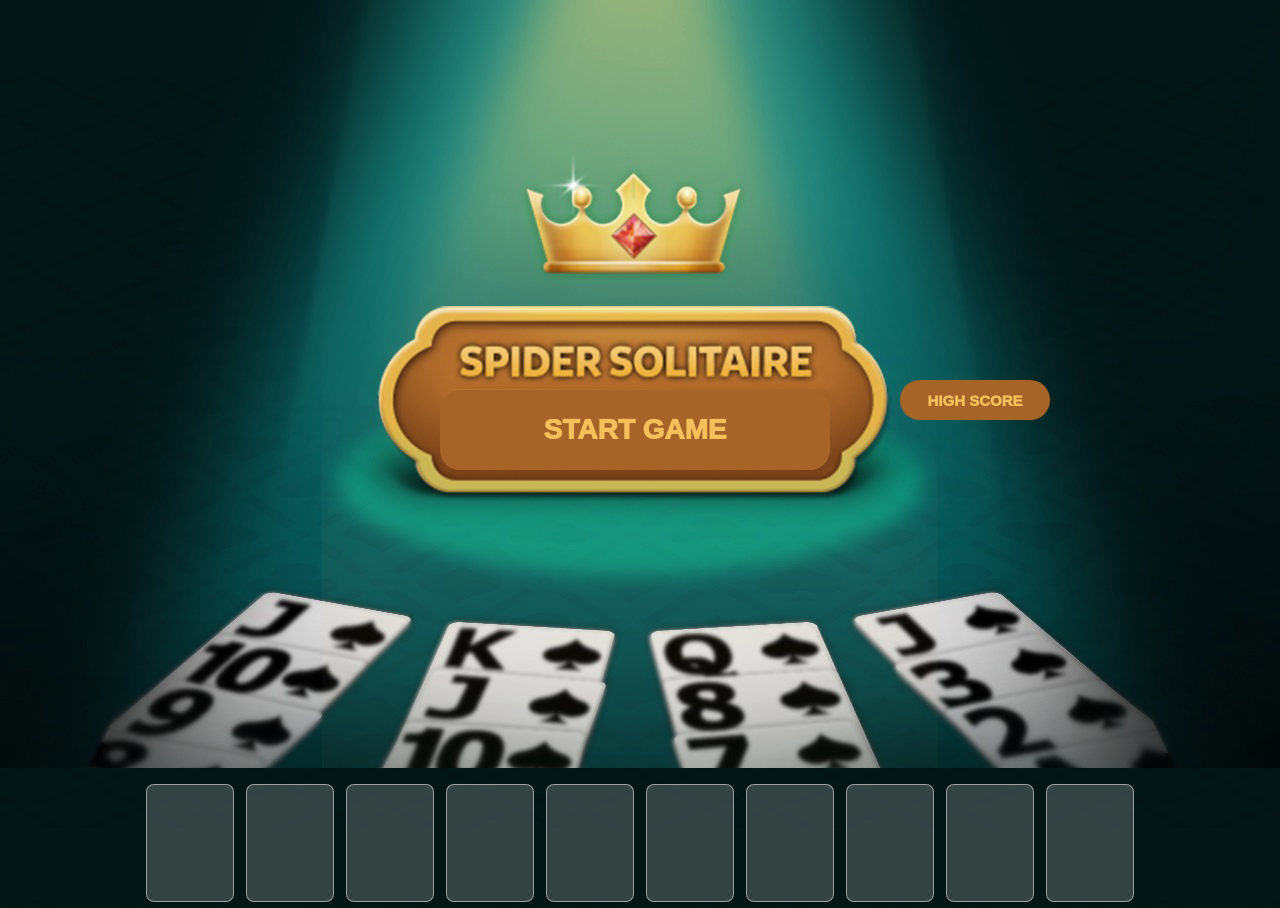
<file: index.html>
<!DOCTYPE html>

<html>
	<head>
		<title>Spider Solitaire</title>

		<meta name="viewport" content="width=device-width, initial-scale=1.0">

		<!-- CSS Files Link-->
		<link rel="stylesheet" type="text/css" href="css/reset.css">
		<link rel="stylesheet" type="text/css" href="css/style.css">
		<link rel="stylesheet" type="text/css" href="css/cards.css">
	</head>
	<body>
		<div class = "home-screen">

			<button id="start-btn">
				<label>Start Game</label>
			</button>

			<button id = "high-score-btn">High Score</button>
			
			<div id = "scoreBoard" class = "score-board">	
				<h2>Score Board</h2>
				Rank    <span style="float:right;">Number of Moves</span>
				<ol id = "high-scores">
				</ol>				
				<div class="faq-close" title="close" onclick="dealer.closeScoreBoard()"></div>
			</div>
		</div>

		<form action = "index.html" name = "startGame" id = "startGame" class = "start-form">
			<div class="title">Choose a Difficulty Level</div>
			<label class="game-option">
				<input type="radio" name="radioBtn" value = "1" checked>
				<span class="suit one">One suit</span>
			</label>
			<label class="game-option">
				<input type="radio" name="radioBtn" value = "2">
				<span class="suit two">Two suits</span>
			</label>
			<label class="game-option">
				<input type="radio" name="radioBtn" value = "4">
				<span class="suit four">Four suits</span>
			</label>
			<input type="submit" value="Play">
		</form>


		<div class="congratulation">
			<canvas id="canvas">ttt</canvas>
		</div>

		<div class="wrapper">
			<div class="timer">
				<label>Time</label>
				<label id="minutes">00</label>:<label id="seconds">00</label>
			</div>
			<div class="score">
				<label>Moves: </label>
				<label id="score">0</label>
			</div>

			<ul class="column" data-height=""></ul>
			<ul class="column" data-height=""></ul>
			<ul class="column" data-height=""></ul>
			<ul class="column" data-height=""></ul>
			<ul class="column" data-height=""></ul>
			<ul class="column" data-height=""></ul>
			<ul class="column" data-height=""></ul>
			<ul class="column" data-height=""></ul>
			<ul class="column" data-height=""></ul>
			<ul class="column" data-height=""></ul>

			<div class="offside">
				<ul class="source" id="source"></ul>
				<ul class="dropout" id="dropout"></ul>
			</div>
		</div>

		<div class="control-panel opaque">
			<button class="btn-hint">Hint</button>
			<button class="btn-new">Restart Game</button>
			<button class="btnFaq" onclick="dealer.showFaq()">FAQ</button>			
		</div>

		<div id="faq" class="faq">
			<h1>Frequently Asked Questions</h1>

			<h2>Purpose of the game</h2>
			<p>Remove all 	cards from the playing field in the fewest moves.</p>

			<h2>Rules of the game</h2>
			<p>
				For solitaire, 2 decks of 52 cards are required. Initially, 54 cards are evenly decomposed into 10 columns  and the remaining 50 are added to 5 heaps of 10. In each column, all but the upper ones are closed. You can move cards from a column to a column. Maps are moved according to the following rules:
			</p>
			<ol>
				<li>On an empty space, you can move the top card of any column.</li>
				<li>The top card of the column can be moved to the next highest card, regardless of its suit and color.</li>
				<li>A stack of cards of the same suit, lying in order, can be moved as one card.</li>
			</ol>
			<p>
				If the top closed card of any column is released, it automatically opens. As soon as a column appears from the cards of the same suit collected in order, this column is removed into the house. Permitted at any time, when there are no empty columns, take one of the piles stacked on 10 cards and scatter these cards one at a time in each column.
			</p>
			<p>
				There are 3 levels of difficulty. On the first, all cards have the same suit - peaks (each card repeats 8 times); on the second, all cards have two different suits - peaks and hearts. At the last level of difficult	y, you will have to deal with two full decks with 4 suits.
			</p>
			<div class="faq-close" title="close" onclick="dealer.closeFaq()"></div>
		</div>
		<div class="faq-shadow"></div>



		<ul class="drag-el" id="drag-el"></ul>


		<script src="js/cardDeck.js"></script>
		<script src="js/cardDealer.js"></script>
		<script src="js/cardAnimation.js"></script>
		<script src="js/timeCounter.js"></script>
		<script src="js/dragEvent.js"></script>
		<script src="js/sound.js"></script>

		<script src="js/victoryAnimation.js"></script>
		<script src="js/script.js"></script>
	</body>
</html>
</file>
<file: css/style.css>
body {
	overflow: hidden;
	background: url(../images/background.png) #468a5d;
}

.home-screen {
	background: url('../images/homescreen1.jpg') ;
	/*	display: table;*/
	width: 1366px;
	height: 768px;
}

.home-screen button {
	width: 390px;
	height: 80px;
	padding: 10px;
	font-size: 28px;
	font-weight: 1000;
	text-transform: uppercase;
	top: 390px;
	left: 440px;
	cursor: pointer;
	color: #f6bf5b;
	background: #a66428;
	border-radius: 20px;
	position: absolute;
}

.home-screen button:hover, .home-screen button#high-score-btn:hover {
	background: #774218;
}

.home-screen button label {
	cursor: pointer;
}

.home-screen button#high-score-btn {
	width: 150px;
	height: 40px;
	padding: 10px;
	font-size: 15px;
	font-weight: 1100;
	text-transform: uppercase;
	top: 380px;
	left: 900px;
	position: absolute;
	cursor: pointer;
	color: #f6bf5b;
	background: #a66428;
	border-radius: 20px;
}



.wrapper {
	width: 1000px;
	margin: -20px auto;
}

.column {
	width: 100px;
	min-height: 120px;
	padding-top: 40px;
	float: left;
	/*	border: 1px solid #000;*/
	position: relative; /* 添加：使伪元素定位基于列 */
}

/* 在每列下方显示一个浅色背景框，帮助区分 10 个牌位 */
.column::before {
	content: "";
	position: absolute;
	left: 6px;
	right: 6px;
	top: 36px;    /* 与 padding-top 协调 */
	bottom: 6px;
	background: rgba(255, 255, 255, 0.2); /* 调整为更明显的浅色背景 */
	border: 1px solid rgba(255, 255, 255, 0.5); /* 更明显的边框颜色 */
	border-radius: 8px;
	pointer-events: none;
	z-index: 0;
}

/* 确保牌在浅色框之上渲染 */
.column .card,
.column .card:first-child {
	position: relative;
	z-index: 1;
}

.start-form {
	width: 800px;
	height: 520px;
	display: block;
	box-sizing: border-box; /*padding and border included in total height and width*/
	margin-top: 100px;
	padding: 20px 25px;
	background-color: #E7E7E7;
	border: 5px solid #074744;
	font-family: Georgia, serif;
	box-shadow: 0 0 12px 5px rgba(0,0,0,0.6);
	left: 50%;
	top: 50%;
	transform: translate(-50%,-75%);
	position: absolute;
	display: none;
}

input[type=radio] {
	border: 0px;
	width: 25px;
	height: 25px;

}

.start-form .title {
	margin-top: 20px;
	margin-bottom: 50px;
	font-size: 32px;
	text-align: center;
	font-weight: bold;
}

.start-form .game-option{
	display: block;
	margin-bottom: 20px;
	font-size: 30px;
	height: 70px;
	line-height: 70px;
	cursor: pointer;
	margin-left: 40px;
}

.start-form .game-option:hover, .start-form .game-option:active {
	background: #045c58;
	color: #e7e7e7;
}

.start-form input[type="submit"] {
	width: 200px;
	height: 52px;
	margin-top: 5px;
	font-size: 28px;
	cursor: pointer;
	text-align: center;
	margin-left: 50%;
	margin-top: 20px;
	transform: translate(-50%, 0);
	background: #021615;
	color: #E7E7E7;
	border-radius: 5px;
	box-shadow: 0px 13px 24px 6px rgba(0,0,0,0.79);
}

.start-form input[type="submit"]:hover {
	background: #045c58;;
}


.start-form .suit {
	display: inline-block;
	background-image: url('../images/card-shapes.png');
	background-repeat: no-repeat;
	background-position: 170px 50%;
	background-size: 200px 80px;

}

.start-form .suit.one {
	width: 220px;
}


.start-form .suit.two {
	width: 270px;
}


.start-form .suit.four {
	width: 375px;
}

.control-panel {
	position: absolute;
	left: 50%;
	bottom: 10px;
	transform: translate(-50%, 0);
	border: 1px solid #000;
	border-bottom: 0;
	padding: 20px;
	background-color: #E7E7E7;
	opacity: 0.4;
	transition: opacity 0.2s ease 0s;
	text-align: center;
	border-radius: 15px;
	display: none;
}

.control-panel:hover,
.control-panel:active {
	opacity: 1;
}

.opaque {
	opacity: 1;
}

.control-panel button {
	display: inline-block;
	width: 142px;
	height: 40px;
	font-size: 16px;
	outline: 1px solid grey;
	outline-offset: -4px;
	/*
	animation-name: blink;
	animation-duration: 2s;
	animation-iteration-count: infinite;
	*/
	cursor: pointer;
}

.control-panel button:hover{
	background: #074744;
	color: #e7e7e7;
}

.timer{
	font-size: 20px;
	font-weight: bold;
	color: #fff;
	position: absolute;
	right: 14%;
	bottom: 30px;
	border: 1px solid #fff;
	padding: 10px;
	display: none;
}

.score {
	bottom: 30px;
	left: 15%;
	font-size: 20px;
	font-weight: bold;
	color: #fff;
	border: 1px solid #fff;
	padding: 10px;
	position: absolute;
	display: none;
}

.message {
	display: inline-block;
	position: absolute;
	background-color: #F4F4F4;
	border: 1px solid #000;
	padding: 7px 10px;
	border-radius: 4px;
	font-size: 20px;
}

.faq, .faq-shadow {
	position: absolute;
	top: 0;
	bottom: 0;
}

.faq {
	z-index: 30;
	width: 50%;
	left: -100%;
	box-sizing: border-box;
	padding: 0 2%;
	background-color: #E7E7E7;
	font-family: Georgia, serif;
	font-size: 16px;
	line-height: 1.32;
	text-align: justify;
	box-shadow: 0 0 12px 6px rgba(0,0,0,0.8);
	overflow: scroll;
	transition: width 2s;
}

.faq.open {
	left: 0;
}

.faq-shadow {
	z-index: 35;
	width: 50%;
	left: -50%;
	background-color: transparent;
	transition-delay: 0s;
}

.faq.open + .faq-shadow {
	left: 50%;
	background-color: rgba(0,0,0,0.4);
	transition: background 0.2s linear 0.4s;
}

.faq-close{
	cursor: pointer;
}

.faq-close::after {
	content: '+';
	position: absolute;
	top: 0;
	right: 15px;
	padding: 10px;
	font-family: Arial, sans-serif;
	font-size: 36px;
	transform: rotate(45deg);	
}

.faq h1, 
.faq h2 {
	font-style: italic;
	margin-bottom: 0.25em;
}

.faq h1 {
	font-size: 32px;
}

.faq h2 {
	font-size: 20px;
}


.faq p {
	margin-top: 0;
	text-align: left; /* 添加左对齐 */
}

.faq ol {
	list-style-type: disc;
}

.game-title {
	position: absolute;
	left: 50%;
	top: 50%;
	transform: translate(-50%, -62%);
	width: 600px;
	height: 500px;
	border: 5px solid #065B23;
	font-family: Georgia, serif;
	color: #E7E7E7;
	text-align: center;
	box-shadow: 0 0 12px 5px rgba(0,0,0,0.6);
	display: none;
}


/*Cards style*/
.card {
	display: block;
	width: 82px;
	height: 119px;
	margin: 0 auto;
	border: 1px solid #000;
	border-radius: 5px;
}

.card:first-child {
	margin-top: 0 !important;
}

.column .card,
.drag-el .card {
	margin-top: -80px;
}

.drag-el {
	z-index: 100;
	position: absolute;
}


.column[data-height="1"] .open {
	margin-top: -76px;
}


.column[data-height="2"] .open {
	margin-top: -80px;
}

.column[data-height="3"] .open {
	margin-top: -84px;
}

.column[data-height="4"] .open {
	margin-top: -88px;
}

.column[data-height="5"] .open {
	margin-top: -92px;
}

.column .closed,
.column .closed + .open {
	margin-top: -110px;
}

.card.closed {
	background-image: 
		linear-gradient(45deg, rgba(0,0,0,0) 48%, rgba(255,255,255,0.30) 60%, rgba(0,0,0,0) 52%),
		linear-gradient(-45deg, rgba(0,0,0,0) 48%, rgba(255,255,255,0.25) 60%, rgba(0,0,0,0) 52%);
	background-size: 13px 17px;
	background-color: #a83345;
}

.card.open,
.source .card:last-child {
	cursor: pointer;
	/* see bg style in cards.css */
}


.offside {
	width: inherit;
	position: absolute;
	bottom: 120px;
	right: 40px; /* 将发牌器向右移动；根据需要改为 20/60/80px 等 */
	left: auto;
}

.source .card,
.dropout .card {
	position: absolute;
	bottom: 0;
}

.source .card {
	right: 0;
} 


.dropout .card {
	left: 0;
	cursor: default;
}

.source .card:nth-child(n+11) {
	right: 10px;
}


.source .card:nth-child(n+21) {
	right: 20px;
}

.source .card:nth-child(n+31) {
	right: 30px;
}

.source .card:nth-child(n+41) {
	right: 40px;
}


.dropout {
	display: table;
	position: relative;
}

/*Elements render in order as they appear in the document flow ==> static*/
.dropout .card:first-child {
	position: static;
}

.dropout::after {
	content: ' ';
	display: block;
	width: calc(100% + 70px);
	height: 100%;
	position: absolute;
	top: 0;
	left: 0;
}


.backlight {
	box-shadow: 0 0 20px 5px yellow;
}


.dropout .card:nth-child(n+14) {
	left: 15px;
}

.dropout .card:nth-child(n+27) {
	left: 30px;
}

.dropout .card:nth-child(n+40) {
	left: 45px;
}

.dropout .card:nth-child(n+53) {
	left: 60px;
}

.dropout .card:nth-child(n+66) {
	left: 75px;
}

.dropout .card:nth-child(n+79) {
	left: 90px;
}

.dropout .card:nth-child(n+92) {
	left: 105px;
}

.ghost {
	z-index: 100;
	position: fixed;
	transition-property: top, left;
	transition-duration: 0.3s;
	transition-timing-function: linear;
	transition-delay: 0s;
}

.congratulation {
	width: 100%;
	height: 100%;
	display: none;
}

canvas {
	position: absolute;
	left: 0;
	top: 0;
	right: 0;
	bottom: 0;
}

/**/

/*
.input {
display: none;
position: absolute;
top: 18em;
left: 0;
right: 0;
text-align: center;
}
.input input {
width: 5em;
padding-left: 0.2em;
border: 0.08em solid #333;
background: none;
border-radius: 5px;
font-size: 3em;
}
.input input:focus { outline: none; }
.input input::-webkit-input-placeholder { 
color: #666;
text-shadow: none;
}
.input input:-moz-placeholder {
color: #666;
text-shadow: none;
}

.restart {
position: absolute;
top: 2.5em;
left: 0;
right: 0;
text-align: center;
}
*/

.score-board {
	position: absolute;
	left: 380px;
	top: 30px;
	width: 500px;
	height: 500px;
	color: #074744;
	background: #e7e7e7;
	border-radius: 20px;
	border: 5px solid #074744;
	display: none;
	padding: 20px;
}

.score-board h2 {
	text-align: center;
}


ol#high-scores {
	font-size: 24px;
}

ol li {
	list-style-type: none;
	counter-increment: list;
	position: relative;
	padding-bottom: 30px;
	padding-right: 20px;
	text-align: right;
}

ol li:after {
	content: counter(list) ".";
	position: absolute;
	left: -1.5em;
	width: -80px;
	text-align: right;
	color: blue;
	
	
}
</file>
<file: css/cards.css>
.card.open {
	background-color: #FFF;
	background-repeat: no-repeat;
	background-clip: padding-box;
	background-position: 80px 120px; /* clear */
	width: 81px;	
	height: 114px;
}


body::after {/* preload img */
	content: '';
	position: absolute;
	z-index: -1;
	top: -1px;
	left: -1px;
	width: 0;
	height: 0;
	background-repeat: no-repeat;
} 

/*Clubs*/
.card.open.c101 {
	background: url('../images/clubs/clubs_01.png');
}

.card.open.c102 {
	background: url('../images/clubs/clubs_02.png');
}

.card.open.c103 {
	background: url('../images/clubs/clubs_03.png');
}

.card.open.c104 {
	background: url('../images/clubs/clubs_04.png');
}

.card.open.c105 {
	background: url('../images/clubs/clubs_05.png');
}

.card.open.c106 {
	background: url('../images/clubs/clubs_06.png');}

.card.open.c107 {
	background: url('../images/clubs/clubs_07.png');
}

.card.open.c108 {
	background: url('../images/clubs/clubs_08.png');
}

.card.open.c109 {
	background: url('../images/clubs/clubs_09.png');
}

.card.open.c110 {
	background: url('../images/clubs/clubs_10.png');
}

.card.open.c111 {
	background: url('../images/clubs/clubs_11.png');
}

.card.open.c112 {
	background: url('../images/clubs/clubs_12.png');
}

.card.open.c113 {
	background: url('../images/clubs/clubs_13.png');
}


/*Diamonds*/
.card.open.d101 {
	background: url('../images/diamonds/diamonds_01.png');
}

.card.open.d102 {
	background: url('../images/diamonds/diamonds_02.png');
}

.card.open.d103 {
	background: url('../images/diamonds/diamonds_03.png');
}

.card.open.d104 {
	background: url('../images/diamonds/diamonds_04.png');
}

.card.open.d105 {
	background: url('../images/diamonds/diamonds_05.png');
}

.card.open.d106 {
	background: url('../images/diamonds/diamonds_06.png');
}

.card.open.d107 {
	background: url('../images/diamonds/diamonds_07.png');
}

.card.open.d108 {
	background: url('../images/diamonds/diamonds_08.png');
}

.card.open.d109 {
	background: url('../images/diamonds/diamonds_09.png');
}

.card.open.d110 {
	background: url('../images/diamonds/diamonds_10.png');
}

.card.open.d111 {
	background: url('../images/diamonds/diamonds_11.png');
}

.card.open.d112 {
	background: url('../images/diamonds/diamonds_12.png');
}

.card.open.d113 {
	background: url('../images/diamonds/diamonds_13.png');
}


/*HEARTS*/
.card.open.h101 {
	background: url('../images/hearts/hearts_01.png');
}

.card.open.h102 {
	background: url('../images/hearts/hearts_02.png');
}

.card.open.h103 {
	background: url('../images/hearts/hearts_03.png');
}

.card.open.h104 {
	background: url('../images/hearts/hearts_04.png');
}

.card.open.h105 {
	background: url('../images/hearts/hearts_05.png');
}

.card.open.h106 {
	background: url('../images/hearts/hearts_06.png');
}

.card.open.h107 {
	background: url('../images/hearts/hearts_07.png');
}

.card.open.h108 {
	background: url('../images/hearts/hearts_08.png');
}

.card.open.h109 {
	background: url('../images/hearts/hearts_09.png');
}

.card.open.h110 {
	background: url('../images/hearts/hearts_10.png');
}

.card.open.h111 {
	background: url('../images/hearts/hearts_11.png');
}

.card.open.h112 {
	background: url('../images/hearts/hearts_12.png');
}

.card.open.h113 {
	background: url('../images/hearts/hearts_13.png');
}


/*SPADES*/
.card.open.s101 {
	background: url('../images/spades/spades_01.png');
}

.card.open.s102 {
	background: url('../images/spades/spades_02.png');
}

.card.open.s103 {
	background: url('../images/spades/spades_03.png');
}

.card.open.s104 {
	background: url('../images/spades/spades_04.png');
}

.card.open.s105 {
	background: url('../images/spades/spades_05.png');
}

.card.open.s106 {
	background: url('../images/spades/spades_06.png');
}

.card.open.s107 {
	background: url('../images/spades/spades_07.png');
}

.card.open.s108 {
	background: url('../images/spades/spades_08.png');
}

.card.open.s109 {
	background: url('../images/spades/spades_09.png');
}

.card.open.s110 {
	background: url('../images/spades/spades_10.png');
}

.card.open.s111 {
	background: url('../images/spades/spades_11.png');
}

.card.open.s112 {
	background: url('../images/spades/spades_12.png');
}

.card.open.s113 {
	background: url('../images/spades/spades_13.png');
}
</file>
